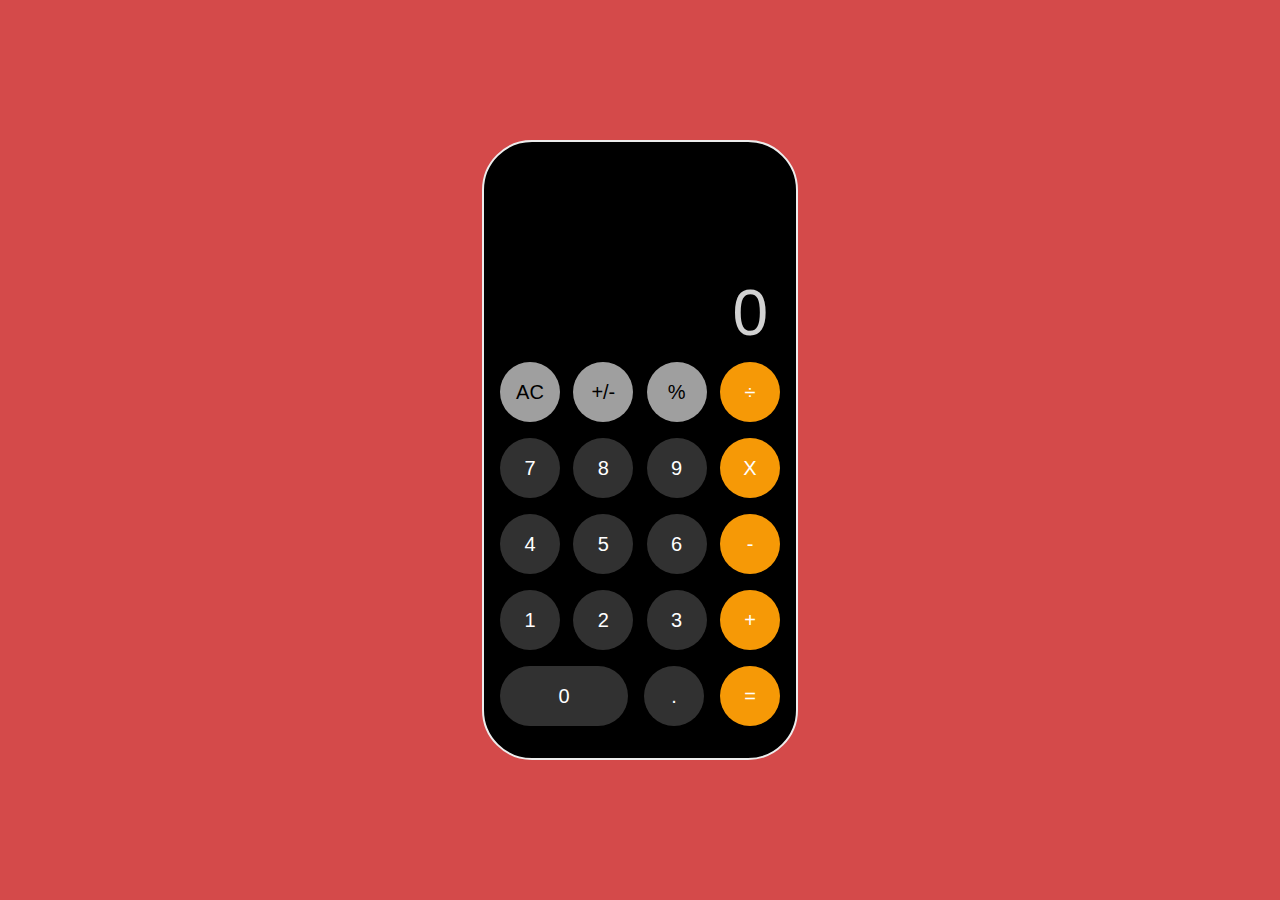
<file: Index.html>
<!DOCTYPE html>
<html lang="en">
<head>
    <meta charset="UTF-8">
    <meta name="viewport" content="width=device-width, initial-scale=1.0">
    <title>Calculadora</title>
    <link rel="stylesheet" href="style.css">
</head>
<body>
    <!--quando coloca # apos a tag cria id com o nome escolhido -->
    <main id="main">
        <form id="calc_form">
            <!--Quando colocas tag."nome" atribui uma classe a tag-->
            <header class="calc_header">
                <input type="text" disabled id="output"
                class="calc_output" value="0">

            </header>
            <footer class="calc_footer">
                <div class="btn_group">
                    
                    <button data-type="clear" type="reset" value="clear" class="btn btn-grey">AC</button>

                    <button type="button" data-type="operator" value="invert" class="btn btn-grey">+/-</button>

                    <button type="button" data-type="operator" value="%" class="btn btn-grey">%</button>

                    <button type="button" data-type="operator" value="/" class="btn btn-orange">÷</button>

                </div>

                <div class="btn_group">

                    <button type="button" data-type="operand" value="7" class="btn btn-dark-grey" id="7">7</button>
                    
                    <button type="button" data-type="operand" value="8" class="btn btn-dark-grey" id="8">8</button>

                    <button type="button" data-type="operand" value="9" class="btn btn-dark-grey" id="9">9</button>

                    <button type="button" data-type="operator" value="*" class="btn btn-orange">X</button>

                </div>

                <div class="btn_group">

                    <button type="button" data-type="operand" value="4" class="btn btn-dark-grey" id="4">4</button>
                    
                    <button type="button" data-type="operand" value="5" class="btn btn-dark-grey" id="5">5</button>

                    <button type="button" data-type="operand" value="6" class="btn btn-dark-grey" id="6">6</button>

                    <button type="button" data-type="operator" value="-" class="btn btn-orange">-</button>

                </div>

                <div class="btn_group">

                    <button type="button" data-type="operand" value="1" class="btn btn-dark-grey" id="1">1</button>
                    
                    <button type="button" data-type="operand" value="2" class="btn btn-dark-grey" id="2">2</button>

                    <button type="button" data-type="operand" value="3" class="btn btn-dark-grey" id="3">3</button>

                    <button type="button" data-type="operator" value="+" class="btn btn-orange">+</button>

                </div>

                <div class="btn_group">

                    <button type="button" data-type="operand" value="0" class="btn btn-grow btn-dark-grey">0</button>
                
                    <button type="button" data-type="operand" value="." class="btn btn-dark-grey">.</button>

                    <button type="button" data-type="operator" value="=" class="btn btn-orange">=</button>
                </div>
            </footer>
        </form>
    </main>
    <script src="./script.js"></script>
</body>
</html>
</file>
<file: style.css>
*,
*::after,
*::before{
    padding: 0px;
    margin: 0px;
    font-family: inherit;
}

body{
    background-color:rgb(212, 74, 74);
    display: flex;
    align-items: center;
    justify-content: center;
    font-size: 16px;

}

body,
html{
    height: 100vh;
    font-family: sans-serif;

}

button{
    cursor: pointer;
    border: 0px;

}

input[type="text"]{
    background-color:  transparent;
    text-align: end;
    width: 100%;
    color: #d2d2d2;
    border: 0px;
    font-size: 4rem;

}

#main{ 
    border: 2px solid #ededed;
    border-radius: 50px;
    width: 100%;
    max-width: 280px;
    background-color: #000000;
    padding: 2rem 1rem ;
}

.calc_header{
    margin-top: 90px;
    padding: 12px; 

}

.calc_footer > * + *{    
    margin-top: 1rem;

}

.calc_footer > *:last-child{
    gap: 1rem; 

}

.btn_group{
    display: flex;
    justify-content:space-between ;
    align-items: center;
    gap: 0.3rem;
}

.btn {
    display: flex;
    justify-content: center;
    align-items: center;
    border-radius: 50px;
    width: 60px;
    height: 60px;
    color: #ffffff;
    font-size: 20px;
    transition: all 0.3s cubic-bezier(0.19, 1, 0.22, 1 );

}

.btn.btn-grow{
    flex-grow: 1;
    border-radius: 40px;

}

.btn:hover{
    transform: translate(-2px, -3px);

}
.btn.active{
    background-color: #ffffff;
    color: #f69906
}
.btn-grey{
    background-color: #9f9f9f;
    color: #000;

}
.btn-grey:hover{
    background-color: #ededed;

}
.btn-dark-grey{
    background-color: #313131;

}
.btn-darl-grey:hover{
    background-color: #999999;
}
.btn-orange{
    background-color: #f69906;
}
.btn-orange:hover{
    background-color: orange;
}
</file>
